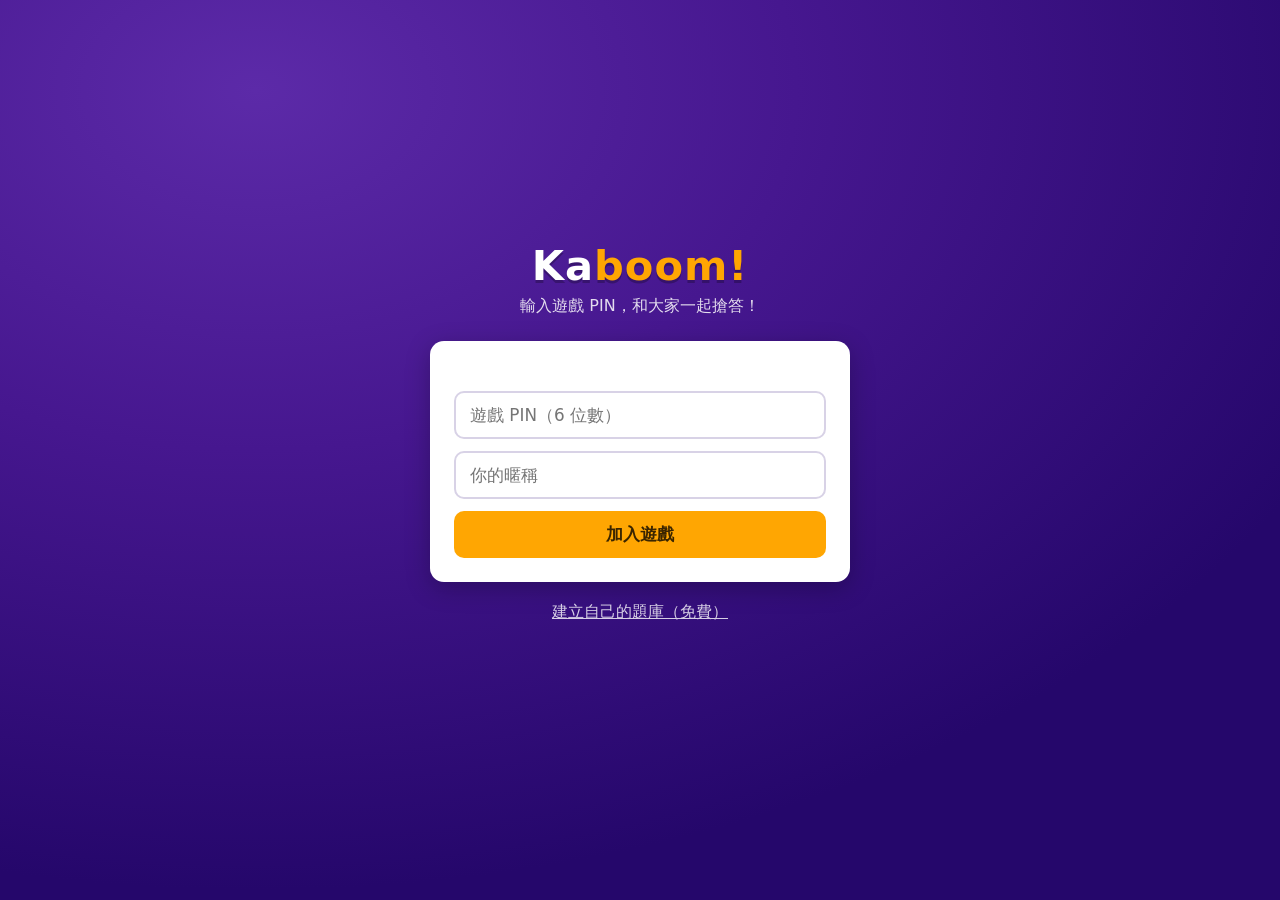
<file: index.html>
<!DOCTYPE html>
<html lang="zh-Hant">
<head>
<meta charset="UTF-8">
<meta name="viewport" content="width=device-width, initial-scale=1, maximum-scale=1">
<title>Kaboom！線上互動問答</title>
<link rel="stylesheet" href="style.css">
</head>
<body>
<div class="wrap">

  <!-- join screen -->
  <div id="screen-join" class="center">
    <div class="logo">Ka<span class="boom">boom!</span></div>
    <div class="tagline">輸入遊戲 PIN，和大家一起搶答！</div>
    <div class="card">
      <div class="error" id="join-error"></div>
      <input type="text" id="pin" inputmode="numeric" maxlength="6" placeholder="遊戲 PIN（6 位數）" autocomplete="off">
      <input type="text" id="name" maxlength="16" placeholder="你的暱稱" autocomplete="off">
      <button class="btn accent full" id="btn-join">加入遊戲</button>
    </div>
    <p class="subtle" style="margin-top:20px"><a href="admin.html">建立自己的題庫（免費）</a></p>
  </div>

  <!-- waiting in lobby -->
  <div id="screen-lobby" class="center hidden">
    <div class="logo">準備好了！</div>
    <div class="tagline" id="lobby-title"></div>
    <div class="card" style="text-align:center">
      <div style="font-size:1.4rem;font-weight:900" id="lobby-name"></div>
      <p class="muted" style="margin-top:8px">看看你的名字有沒有出現在大螢幕上，等待主持人開始…</p>
    </div>
  </div>

  <!-- answering -->
  <div id="screen-question" class="center hidden">
    <div class="topbar">
      <span class="pill" id="q-progress"></span>
      <span class="pill" id="q-score">0 分</span>
    </div>
    <div class="timer" id="q-timer">--</div>
    <div class="qtext" id="q-text"></div>
    <img id="q-image" class="qimg hidden" alt="題目圖片">
    <div class="answers" id="q-answers"></div>
  </div>

  <!-- answered, waiting for others -->
  <div id="screen-waiting" class="center hidden">
    <div class="logo">✓</div>
    <div class="qtext">已送出答案</div>
    <p class="subtle">等待其他玩家或時間結束…</p>
  </div>

  <!-- per-question feedback -->
  <div id="screen-feedback" class="center hidden">
    <div class="feedback" id="fb-title"></div>
    <div class="points" id="fb-points"></div>
    <div class="subtle" id="fb-rank"></div>
    <div class="subtle" id="fb-streak"></div>
  </div>

  <!-- final result -->
  <div id="screen-final" class="center hidden">
    <div class="logo" id="final-emoji">🏁</div>
    <div class="qtext" id="final-title"></div>
    <div class="points" id="final-score"></div>
    <p class="subtle" style="margin-top:24px"><a href="./">再玩一場</a></p>
  </div>

</div>
<div class="toast" id="toast"></div>
<script src="js/peerjs.min.js"></script>
<script src="js/config.js"></script>
<script src="js/player.js"></script>
</body>
</html>
</file>
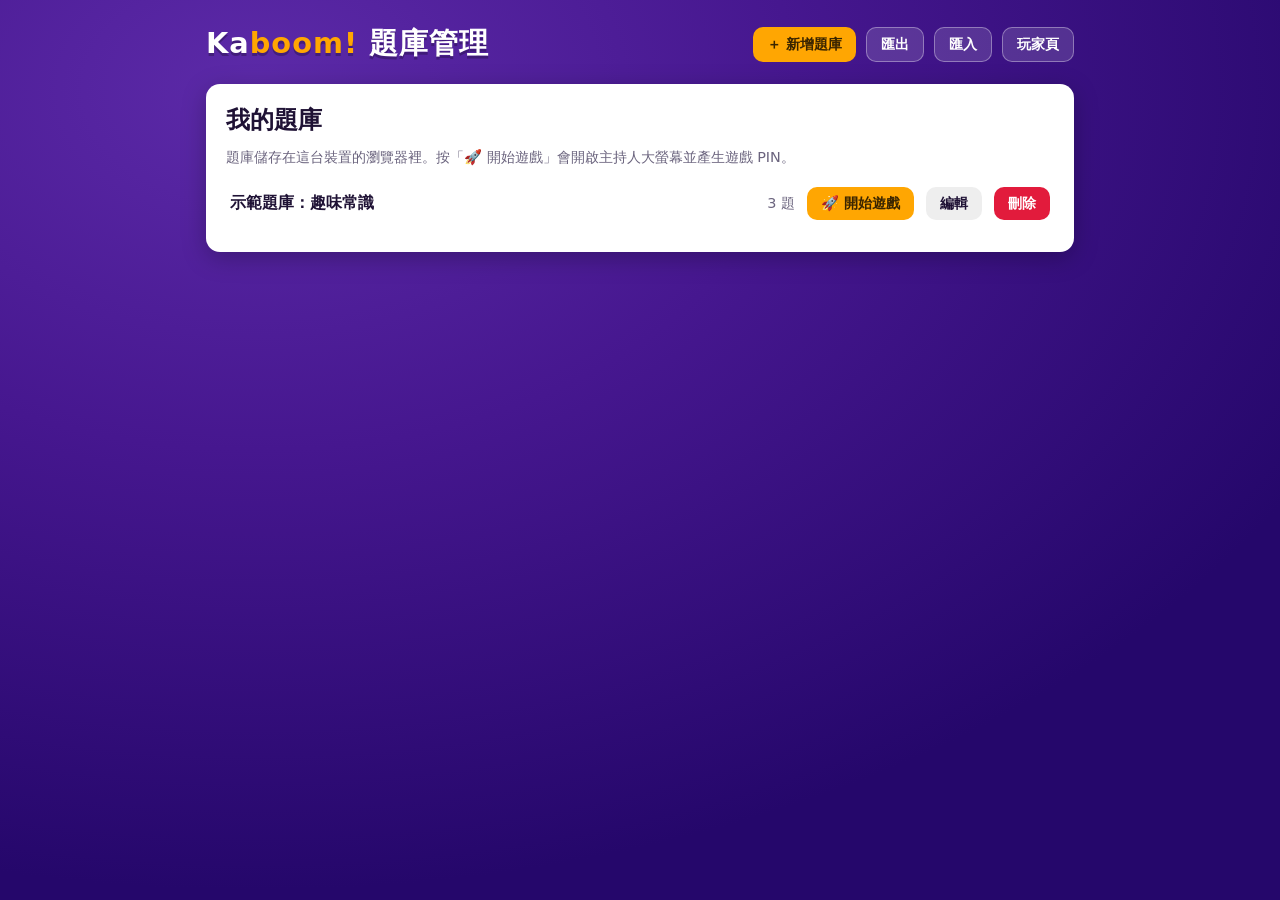
<file: admin.html>
<!DOCTYPE html>
<html lang="zh-Hant">
<head>
<meta charset="UTF-8">
<meta name="viewport" content="width=device-width, initial-scale=1">
<title>Kaboom！題庫管理</title>
<link rel="stylesheet" href="style.css">
</head>
<body>

<!-- dashboard -->
<div id="screen-dash" class="admin-shell">
  <div class="admin-head">
    <div class="logo" style="font-size:1.8rem">Ka<span class="boom">boom!</span> 題庫管理</div>
    <div style="display:flex;gap:10px;flex-wrap:wrap">
      <button class="btn accent small" id="btn-new-quiz">＋ 新增題庫</button>
      <button class="btn ghost small" id="btn-export">匯出</button>
      <button class="btn ghost small" id="btn-import">匯入</button>
      <a class="btn ghost small" href="./" style="text-decoration:none">玩家頁</a>
    </div>
  </div>
  <div class="panel">
    <h2>我的題庫</h2>
    <p class="muted" style="margin-bottom:8px">題庫儲存在這台裝置的瀏覽器裡。按「🚀 開始遊戲」會開啟主持人大螢幕並產生遊戲 PIN。</p>
    <div id="quiz-list"></div>
    <p class="muted" id="quiz-empty" style="padding:12px 4px">還沒有題庫，點「＋ 新增題庫」開始建立。</p>
  </div>
  <input type="file" id="import-file" accept="application/json" class="hidden">
</div>

<!-- editor -->
<div id="screen-editor" class="admin-shell hidden">
  <div class="admin-head">
    <div class="logo" style="font-size:1.8rem" id="editor-title">編輯題庫</div>
    <button class="btn ghost small" id="btn-back">← 返回列表</button>
  </div>
  <div class="panel">
    <label for="quiz-title">題庫名稱</label>
    <input type="text" id="quiz-title" maxlength="100" placeholder="例如：期末複習大挑戰" style="margin-top:6px">
    <div id="questions"></div>
    <button class="btn ghost" id="btn-add-q" style="color:var(--ink);border-color:#ccc">＋ 新增題目</button>
    <div class="error" id="editor-error" style="margin-top:12px"></div>
    <div style="display:flex;gap:10px;margin-top:8px">
      <button class="btn accent" id="btn-save">💾 儲存題庫</button>
    </div>
  </div>
</div>

<div class="toast" id="toast"></div>

<template id="tpl-question">
  <div class="qcard">
    <div class="qhead">
      <span class="idx"></span>
      <div style="display:flex;gap:6px">
        <button class="btn small ghost" style="color:var(--ink);border-color:#ccc" data-act="up" title="上移">↑</button>
        <button class="btn small ghost" style="color:var(--ink);border-color:#ccc" data-act="down" title="下移">↓</button>
        <button class="btn small danger" data-act="del">刪除</button>
      </div>
    </div>
    <input type="text" class="q-text" maxlength="300" placeholder="輸入題目內容…">
    <div class="img-row">
      <button type="button" class="btn small ghost" style="color:var(--ink);border-color:#ccc" data-act="qimg">🖼 上傳題目圖片</button>
      <input type="text" class="q-img-url" placeholder="或貼上圖片網址（選填）">
      <span class="img-preview hidden"><img alt="題目圖片預覽"><button type="button" class="rm" title="移除圖片">✕</button></span>
    </div>
    <div class="q-options"></div>
    <div class="time-row">
      <label>作答時間</label>
      <input type="number" class="q-time" min="5" max="120" value="20"> 秒
      <span class="muted">（勾選圓鈕代表正確答案）</span>
    </div>
  </div>
</template>

<script src="js/store.js"></script>
<script src="js/admin.js"></script>
</body>
</html>
</file>
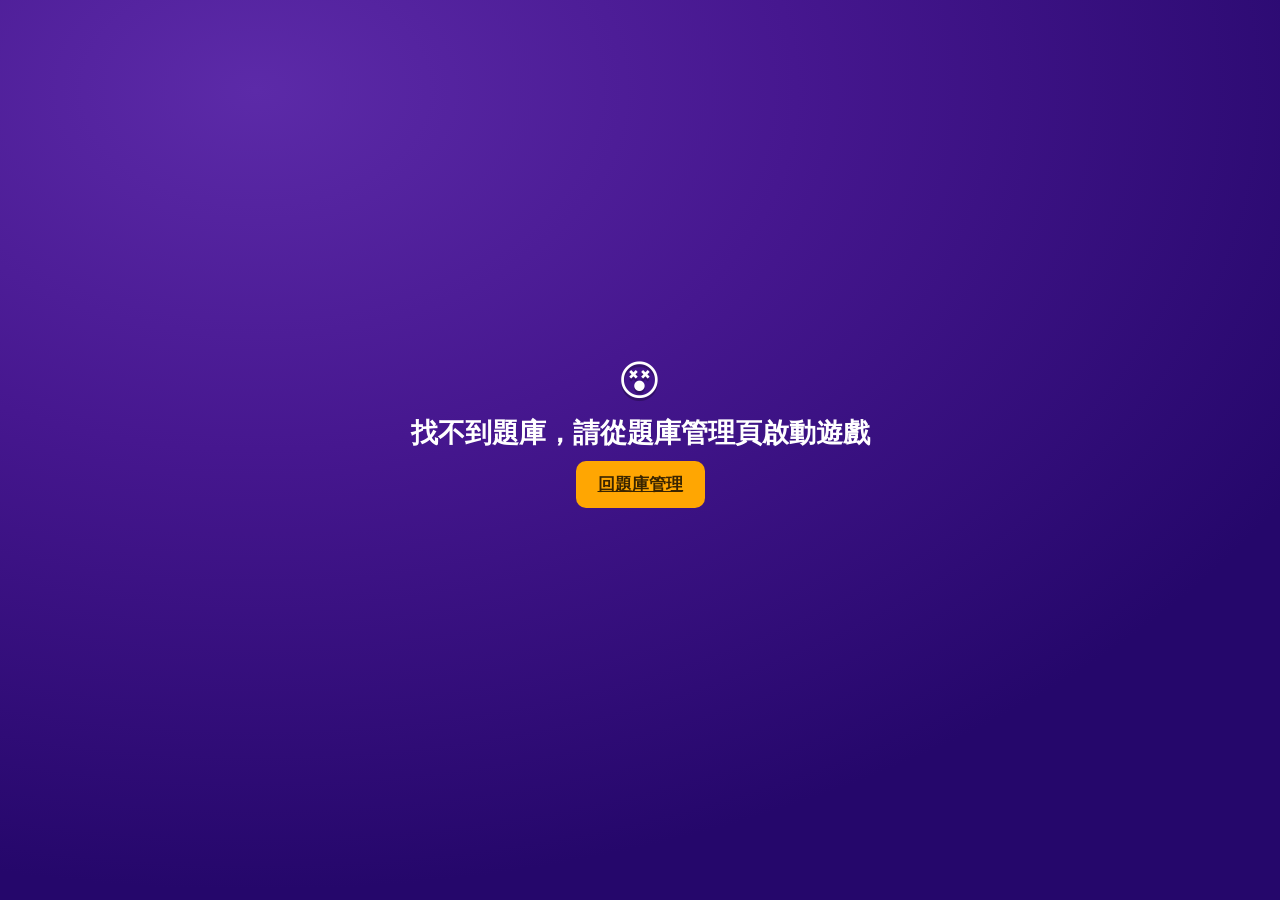
<file: host.html>
<!DOCTYPE html>
<html lang="zh-Hant">
<head>
<meta charset="UTF-8">
<meta name="viewport" content="width=device-width, initial-scale=1">
<title>Kaboom！主持人畫面</title>
<link rel="stylesheet" href="style.css">
</head>
<body>
<div class="wrap">

  <!-- connecting -->
  <div id="screen-boot" class="center">
    <div class="logo">Ka<span class="boom">boom!</span></div>
    <div class="tagline">正在建立遊戲房間…</div>
  </div>

  <!-- lobby: big PIN + joined players -->
  <div id="screen-lobby" class="center hidden">
    <div class="logo">Ka<span class="boom">boom!</span></div>
    <div class="tagline" id="lobby-title"></div>
    <p style="margin-top:22px;font-size:1.2rem">前往 <b id="join-url"></b> 輸入 PIN 加入：</p>
    <div class="bigpin" id="big-pin" style="margin-top:12px">------</div>
    <p class="tagline" style="margin-top:16px"><span id="player-count">0</span> 位玩家已加入</p>
    <div class="chips" id="player-chips"></div>
    <p class="muted" style="margin-top:14px;color:rgba(255,255,255,.6)">⚠️ 這個視窗就是遊戲伺服器，整場遊戲請保持開啟</p>
    <div style="margin-top:20px;display:flex;gap:12px">
      <button class="btn accent" id="btn-start" disabled>開始遊戲 ▶</button>
      <button class="btn ghost" id="btn-cancel">取消</button>
    </div>
  </div>

  <!-- live question -->
  <div id="screen-question" class="center hidden">
    <div class="topbar">
      <span class="pill" id="q-progress"></span>
      <span class="pill" id="q-answered">0 人已作答</span>
    </div>
    <div class="timer" id="q-timer">--</div>
    <div class="qtext" id="q-text"></div>
    <img id="q-image" class="qimg hidden" alt="題目圖片">
    <div class="answers" id="q-answers"></div>
    <div class="timebar"><div id="q-timebar" style="width:100%"></div></div>
    <div style="margin-top:20px">
      <button class="btn ghost" id="btn-skip">跳過倒數 ⏭</button>
    </div>
  </div>

  <!-- reveal -->
  <div id="screen-reveal" class="center hidden">
    <div class="qtext" id="r-text"></div>
    <div class="dist" id="r-dist"></div>
    <h2 style="margin-top:26px">🏆 排行榜</h2>
    <div class="board" id="r-board"></div>
    <div style="margin-top:24px">
      <button class="btn accent" id="btn-next">下一題 ▶</button>
    </div>
  </div>

  <!-- podium -->
  <div id="screen-podium" class="center hidden">
    <div class="logo">🎉 最終結果</div>
    <div class="podium" id="podium"></div>
    <div class="board" id="final-board"></div>
    <div style="margin-top:26px;display:flex;gap:12px">
      <button class="btn accent" onclick="location.href='admin.html'">回題庫管理</button>
      <button class="btn ghost" id="btn-close">結束並關閉遊戲</button>
    </div>
  </div>

  <div id="screen-error" class="center hidden">
    <div class="logo">😵</div>
    <div class="qtext" id="error-text"></div>
    <a class="btn accent" href="admin.html">回題庫管理</a>
  </div>

</div>
<div class="toast" id="toast"></div>
<script src="js/peerjs.min.js"></script>
<script src="js/config.js"></script>
<script src="js/store.js"></script>
<script src="js/engine.js"></script>
<script src="js/host.js"></script>
</body>
</html>
</file>
<file: style.css>
/* ===== Kaboom — shared styles ===== */
* { margin: 0; padding: 0; box-sizing: border-box; }

:root {
  --bg: #46178f;
  --bg2: #25076b;
  --card: #ffffff;
  --ink: #1f1235;
  --muted: #6b647e;
  --accent: #ffa602;
  --ok: #26890c;
  --bad: #e21b3c;
  --opt-red: #e21b3c;
  --opt-blue: #1368ce;
  --opt-yellow: #d89e00;
  --opt-green: #26890c;
  --radius: 14px;
  --shadow: 0 6px 24px rgba(0,0,0,.25);
}

html, body { height: 100%; }

body {
  font-family: "Noto Sans TC", "PingFang TC", "Microsoft JhengHei", system-ui, sans-serif;
  background: radial-gradient(1200px 800px at 20% 10%, #5c2aa8 0%, var(--bg) 45%, var(--bg2) 100%);
  color: #fff;
  min-height: 100vh;
  -webkit-font-smoothing: antialiased;
}

.wrap {
  max-width: 1000px;
  margin: 0 auto;
  padding: 24px 16px 60px;
  min-height: 100vh;
  display: flex;
  flex-direction: column;
}

.center { display: flex; flex-direction: column; align-items: center; justify-content: center; flex: 1; text-align: center; }

.logo { font-size: 2.6rem; font-weight: 900; letter-spacing: 1px; text-shadow: 0 3px 0 rgba(0,0,0,.25); }
.logo .boom { color: var(--accent); }
.tagline { opacity: .85; margin-top: 6px; }

.card {
  background: var(--card);
  color: var(--ink);
  border-radius: var(--radius);
  box-shadow: var(--shadow);
  padding: 24px;
  width: 100%;
  max-width: 420px;
  margin-top: 24px;
}

.card h2 { margin-bottom: 14px; font-size: 1.2rem; }

input[type=text], input[type=password], input[type=number], textarea, select {
  width: 100%;
  padding: 12px 14px;
  border: 2px solid #d8d2e6;
  border-radius: 10px;
  font-size: 1.05rem;
  font-family: inherit;
  margin-bottom: 12px;
  background: #fff;
  color: var(--ink);
}
input:focus, textarea:focus, select:focus { outline: none; border-color: var(--bg); }

.btn {
  display: inline-block;
  border: none;
  border-radius: 10px;
  padding: 12px 22px;
  font-size: 1.05rem;
  font-weight: 700;
  font-family: inherit;
  cursor: pointer;
  background: var(--ink);
  color: #fff;
  transition: transform .06s ease, filter .15s ease;
}
.btn:hover { filter: brightness(1.12); }
.btn:active { transform: scale(.97); }
.btn:disabled { opacity: .45; cursor: not-allowed; }
.btn.full { width: 100%; }
.btn.accent { background: var(--accent); color: #3a2500; }
.btn.ghost { background: rgba(255,255,255,.14); color: #fff; border: 1px solid rgba(255,255,255,.35); }
.btn.danger { background: var(--bad); }
.btn.small { padding: 7px 14px; font-size: .9rem; }

.error { color: var(--bad); font-weight: 700; min-height: 1.3em; margin-bottom: 6px; }
.hidden { display: none !important; }

/* ===== answer grid (player + host) ===== */
.answers {
  display: grid;
  grid-template-columns: 1fr 1fr;
  gap: 12px;
  width: 100%;
  margin-top: 18px;
}
@media (max-width: 480px) { .answers { grid-template-columns: 1fr; } }

.answer {
  border: none;
  border-radius: var(--radius);
  min-height: 90px;
  padding: 14px;
  color: #fff;
  font-size: 1.15rem;
  font-weight: 700;
  font-family: inherit;
  cursor: pointer;
  display: flex;
  align-items: center;
  gap: 12px;
  text-align: left;
  box-shadow: 0 4px 0 rgba(0,0,0,.28);
  transition: transform .06s ease, filter .15s ease, opacity .2s ease;
}
.answer:active { transform: scale(.97); }
.answer .shape { font-size: 1.5rem; flex: none; }
.answer[data-i="0"] { background: var(--opt-red); }
.answer[data-i="1"] { background: var(--opt-blue); }
.answer[data-i="2"] { background: var(--opt-yellow); }
.answer[data-i="3"] { background: var(--opt-green); }
.answer.dim { opacity: .3; }
.answer.correct { outline: 5px solid #fff; }
.answer.static { cursor: default; }

/* ===== countdown / progress ===== */
.topbar { display: flex; justify-content: space-between; align-items: center; gap: 10px; width: 100%; }
.pill {
  background: rgba(255,255,255,.15);
  border: 1px solid rgba(255,255,255,.3);
  padding: 8px 16px;
  border-radius: 999px;
  font-weight: 800;
  font-size: 1rem;
}
.timer {
  width: 84px; height: 84px;
  border-radius: 50%;
  background: var(--accent);
  color: #3a2500;
  font-size: 2rem;
  font-weight: 900;
  display: flex; align-items: center; justify-content: center;
  box-shadow: var(--shadow);
  margin: 14px auto;
}
.qtext { font-size: 1.7rem; font-weight: 800; margin: 10px 0; line-height: 1.35; word-break: break-word; }

.timebar { width: 100%; height: 10px; border-radius: 999px; background: rgba(255,255,255,.2); overflow: hidden; margin-top: 10px; }
.timebar > div { height: 100%; background: var(--accent); transition: width .2s linear; }

/* ===== images in questions / answers ===== */
.qimg {
  display: block;
  max-width: min(92%, 480px);
  max-height: 260px;
  margin: 10px auto 0;
  border-radius: 12px;
  background: #fff;
  box-shadow: var(--shadow);
  object-fit: contain;
}
.answer { flex-wrap: wrap; }
.answer .atext { flex: 1; min-width: 0; }
.answer .aimg {
  height: 64px;
  max-width: 45%;
  border-radius: 8px;
  background: #fff;
  object-fit: contain;
  flex: none;
  margin-left: auto;
}
.answer .aimg.only { height: 96px; max-width: 80%; margin: 0 auto; }

/* editor image controls */
.img-row { display: flex; align-items: center; gap: 10px; margin-bottom: 10px; flex-wrap: wrap; }
.img-row .q-img-url { flex: 1; min-width: 160px; margin-bottom: 0; }
.img-preview { display: inline-flex; align-items: center; gap: 6px; }
.img-preview img { height: 44px; max-width: 90px; border-radius: 6px; border: 2px solid #d8d2e6; object-fit: contain; background: #fff; }
.img-preview .rm {
  border: none; background: var(--bad); color: #fff; border-radius: 50%;
  width: 22px; height: 22px; cursor: pointer; font-size: .75rem; font-weight: 900;
  display: flex; align-items: center; justify-content: center;
}

/* ===== leaderboard ===== */
.board { width: 100%; max-width: 620px; margin: 18px auto 0; display: flex; flex-direction: column; gap: 10px; }
.board .row {
  display: flex; align-items: center; gap: 14px;
  background: rgba(255,255,255,.12);
  border: 1px solid rgba(255,255,255,.25);
  border-radius: 12px;
  padding: 12px 18px;
  font-size: 1.15rem;
  font-weight: 700;
}
.board .row .rank { width: 2em; text-align: center; font-size: 1.3rem; }
.board .row .name { flex: 1; overflow: hidden; text-overflow: ellipsis; white-space: nowrap; }
.board .row.me { background: var(--accent); color: #3a2500; }

/* podium */
.podium { display: flex; align-items: flex-end; justify-content: center; gap: 14px; margin: 26px 0 10px; width: 100%; }
.podium .col { display: flex; flex-direction: column; align-items: center; gap: 8px; flex: 1; max-width: 180px; }
.podium .name { font-weight: 900; font-size: 1.15rem; word-break: break-all; text-align: center; }
.podium .score { opacity: .9; }
.podium .block { width: 100%; border-radius: 12px 12px 0 0; background: var(--accent); display: flex; align-items: flex-start; justify-content: center; font-size: 2rem; font-weight: 900; color: #3a2500; padding-top: 8px; }
.podium .p1 .block { height: 150px; }
.podium .p2 .block { height: 105px; background: #cfd4dc; }
.podium .p3 .block { height: 75px; background: #d0813c; }

/* ===== lobby player chips ===== */
.chips { display: flex; flex-wrap: wrap; gap: 10px; justify-content: center; margin-top: 18px; max-width: 860px; }
.chip { background: rgba(255,255,255,.16); border: 1px solid rgba(255,255,255,.3); padding: 8px 16px; border-radius: 999px; font-weight: 700; }

.bigpin { font-size: 4rem; font-weight: 900; letter-spacing: .35em; padding-left: .35em; background: #fff; color: var(--ink); border-radius: 16px; padding: 10px 20px 10px calc(20px + .35em); box-shadow: var(--shadow); }

/* answer distribution bars */
.dist { display: grid; grid-template-columns: 1fr 1fr; gap: 12px; width: 100%; max-width: 700px; margin: 16px auto 0; }
@media (max-width: 560px) { .dist { grid-template-columns: 1fr; } }
.dist .item { border-radius: 10px; padding: 10px 14px; color: #fff; font-weight: 700; display: flex; justify-content: space-between; gap: 10px; opacity: .45; }
.dist .item.correct { opacity: 1; outline: 3px solid #fff; }
.dist .item span.n { font-size: 1.2rem; }

/* ===== feedback screens (player) ===== */
.feedback { font-size: 2rem; font-weight: 900; margin-bottom: 8px; }
.feedback.ok { color: #7CFC8E; }
.feedback.bad { color: #ff8fa3; }
.points { font-size: 1.3rem; font-weight: 800; }
.subtle { opacity: .8; margin-top: 8px; }

/* ===== admin ===== */
.admin-shell { max-width: 900px; margin: 0 auto; padding: 24px 16px 80px; }
.admin-head { display: flex; align-items: center; justify-content: space-between; gap: 12px; margin-bottom: 20px; flex-wrap: wrap; }
.panel { background: var(--card); color: var(--ink); border-radius: var(--radius); box-shadow: var(--shadow); padding: 20px; margin-bottom: 18px; }
.panel h2 { margin-bottom: 12px; }
.quiz-item { display: flex; align-items: center; gap: 12px; padding: 12px 4px; border-bottom: 1px solid #eee7fa; flex-wrap: wrap; }
.quiz-item:last-child { border-bottom: none; }
.quiz-item .t { flex: 1; font-weight: 700; min-width: 160px; }
.quiz-item .meta { color: var(--muted); font-size: .9rem; }

.qcard { border: 2px solid #e8e2f5; border-radius: 12px; padding: 16px; margin-bottom: 14px; background: #faf8ff; }
.qcard .qhead { display: flex; justify-content: space-between; align-items: center; margin-bottom: 10px; gap: 8px; }
.qcard .qhead .idx { font-weight: 900; color: var(--bg); }
.opt-row { display: flex; align-items: center; gap: 10px; margin-bottom: 8px; }
.opt-row .dot { width: 14px; height: 14px; border-radius: 4px; flex: none; }
.opt-row input[type=text] { margin-bottom: 0; }
.opt-row input[type=radio] { width: 20px; height: 20px; accent-color: var(--ok); flex: none; cursor: pointer; }
.time-row { display: flex; align-items: center; gap: 10px; margin-top: 6px; }
.time-row input { width: 90px; margin-bottom: 0; }
.muted { color: var(--muted); font-size: .9rem; }
label { font-weight: 700; }

.toast {
  position: fixed; left: 50%; bottom: 26px; transform: translateX(-50%);
  background: var(--ink); color: #fff; padding: 12px 22px; border-radius: 999px;
  font-weight: 700; box-shadow: var(--shadow); opacity: 0; pointer-events: none;
  transition: opacity .25s ease;
  z-index: 50;
}
.toast.show { opacity: 1; }

a { color: inherit; }
</file>
